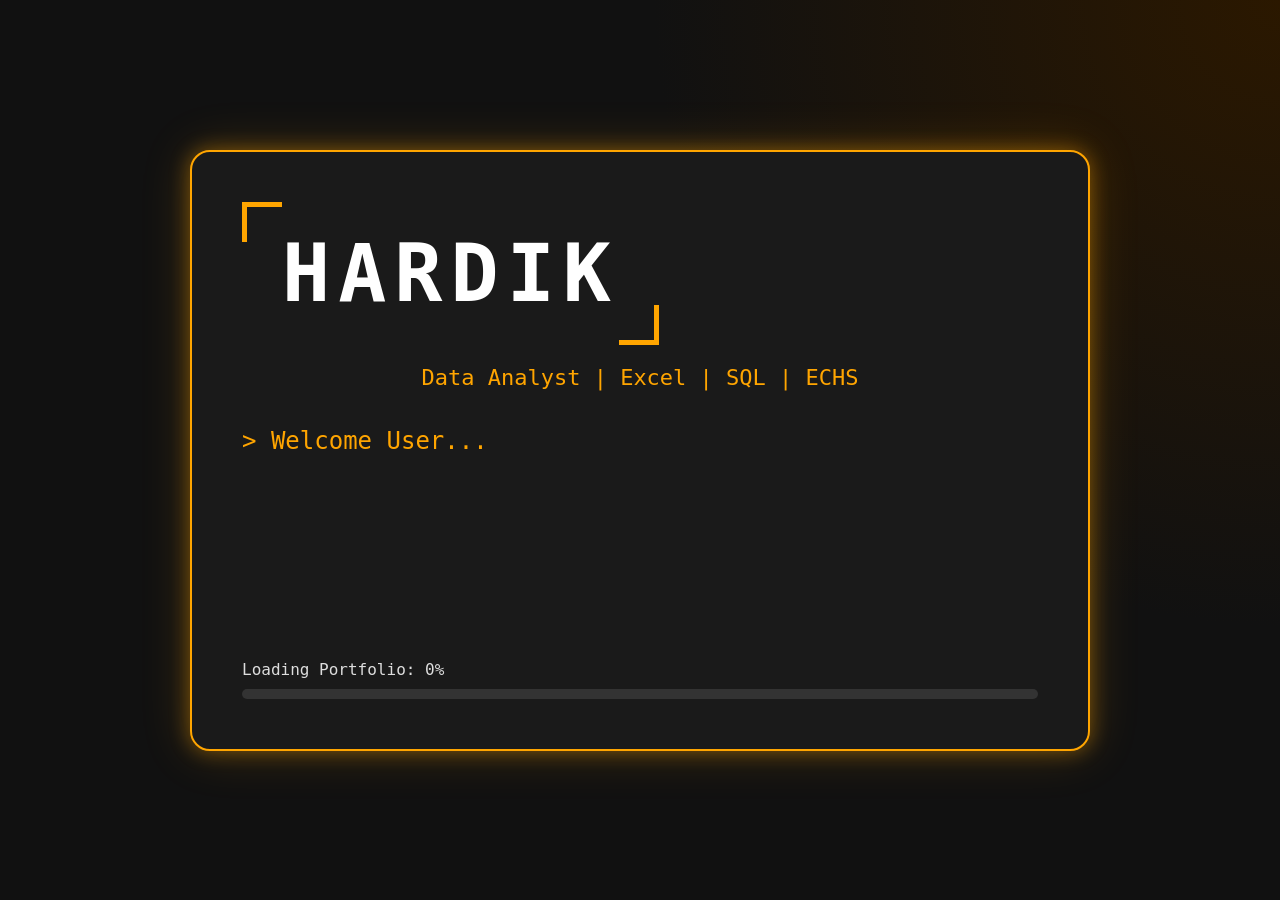
<file: index.html>
<!DOCTYPE html>
<html lang="en">
<head>
    <meta charset="UTF-8">
    <meta name="viewport" content="width=device-width, initial-scale=1.0">
    <title>HARDIK Portfolio</title>
    <link rel="stylesheet" href="home.css">
</head>
<body>

<div class="terminal">

    <h1 class="logo">HARDIK</h1>

    <div class="subtitle">
        Data Analyst | Excel | SQL | ECHS
    </div>

    <div id="typing"></div>

    <div id="progress">
        Loading Portfolio: <span id="percent">0%</span>

        <div class="bar">
            <div class="fill" id="fill"></div>
        </div>
    </div>

    <button id="enterBtn">
        Enter Portfolio
    </button>


</div>

<script src="home.js"></script>

</body>
</html>
</file>
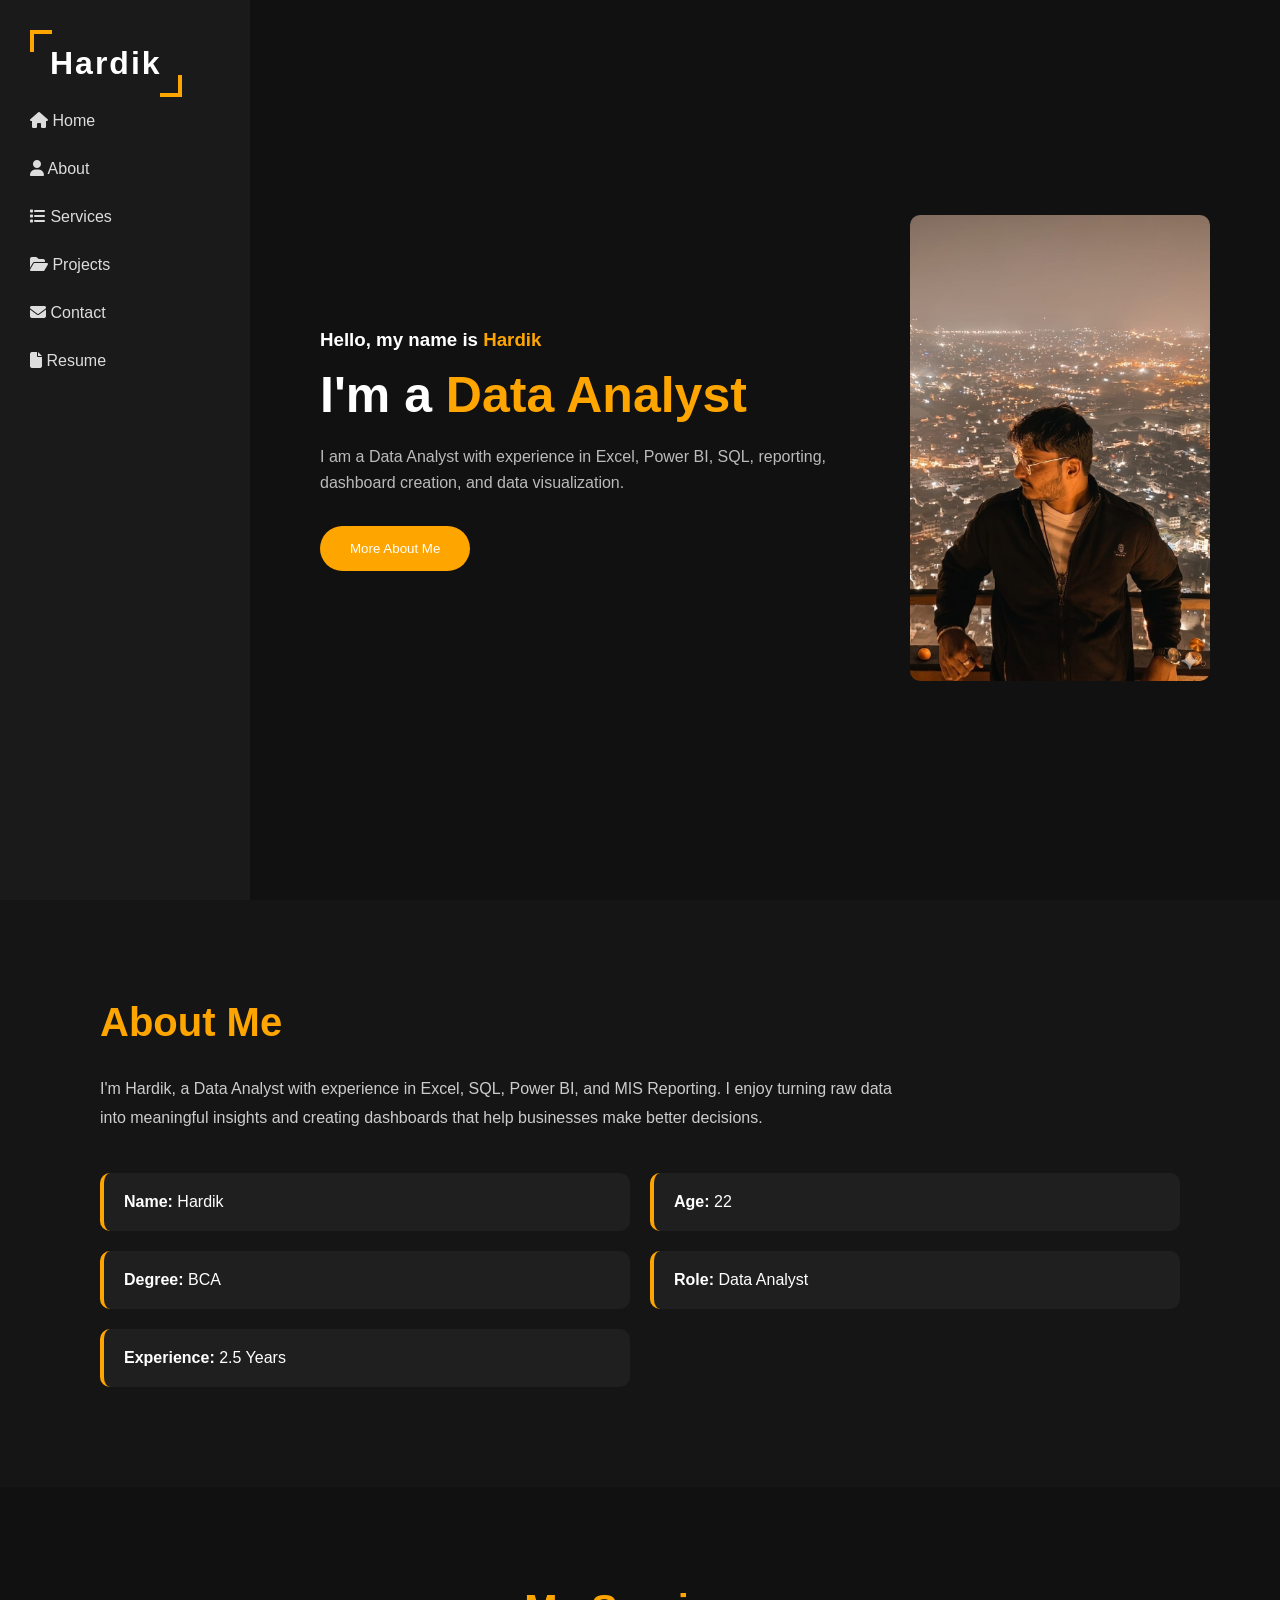
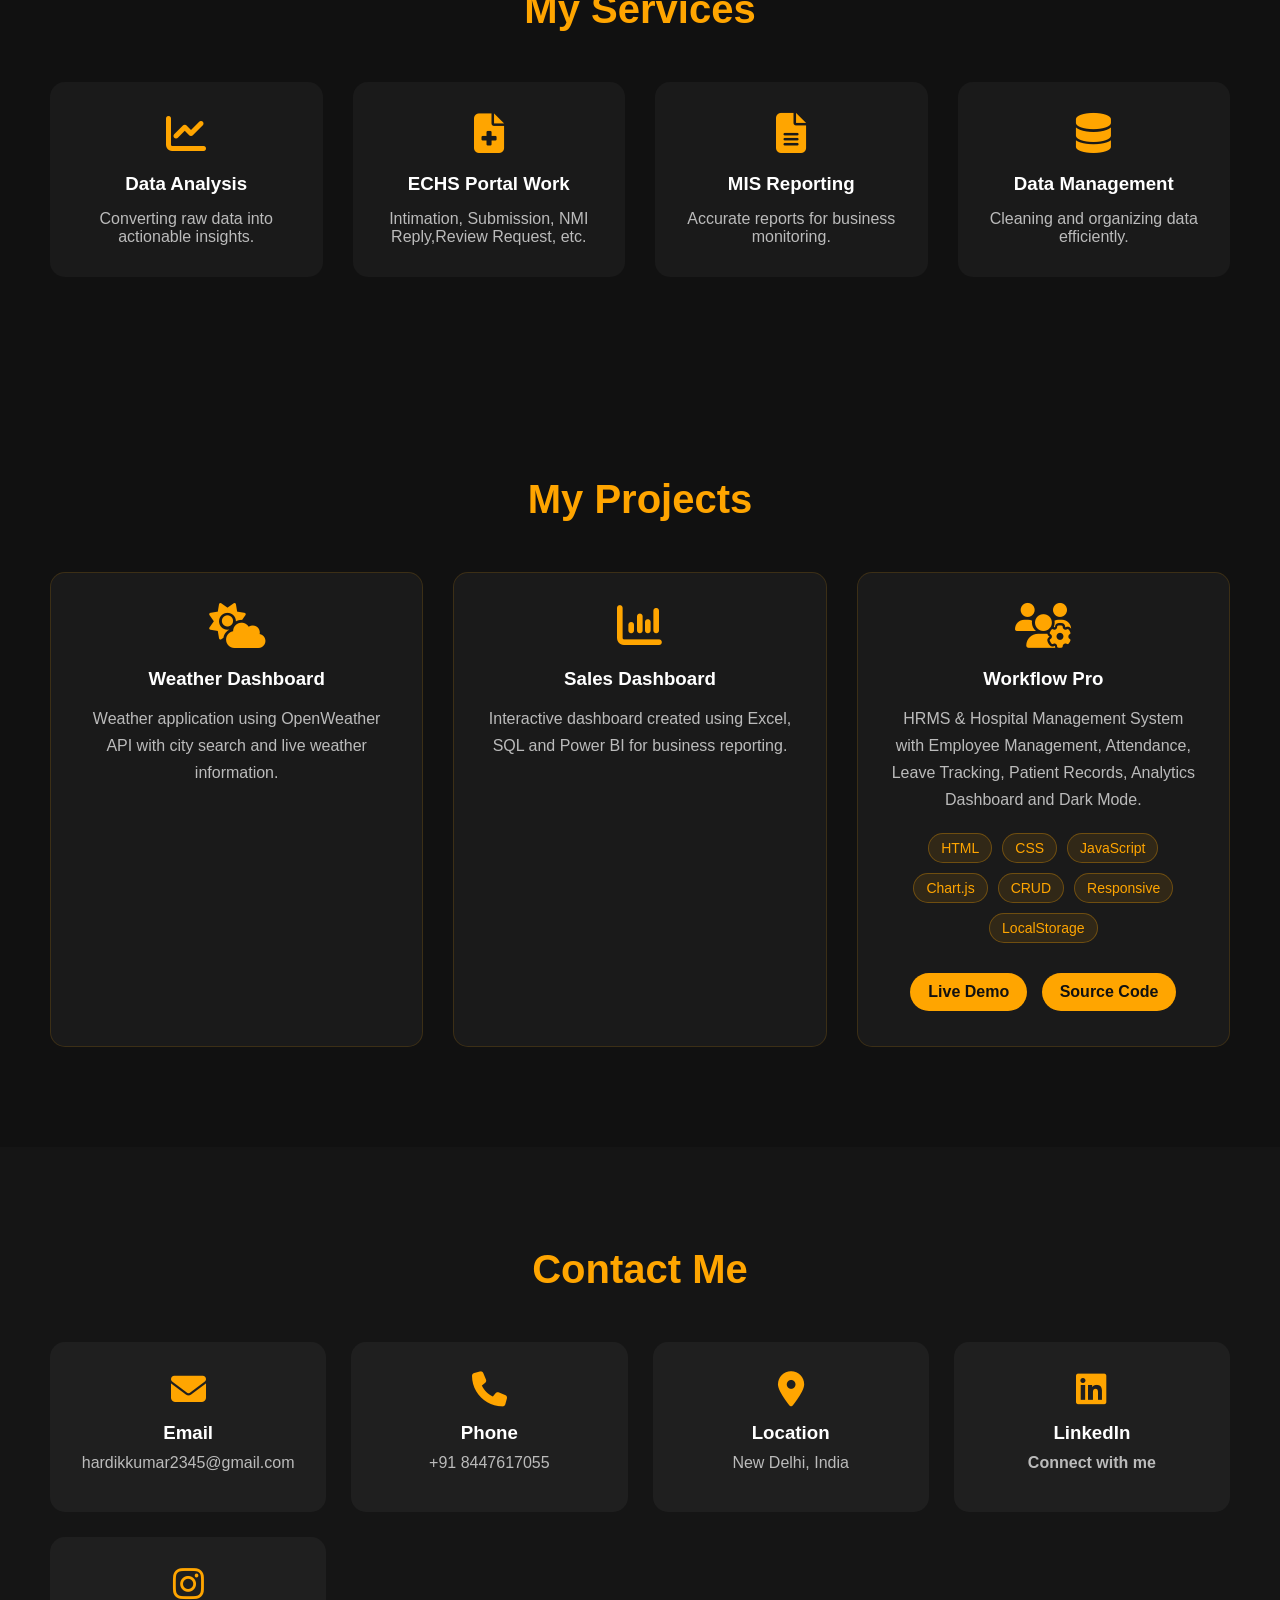
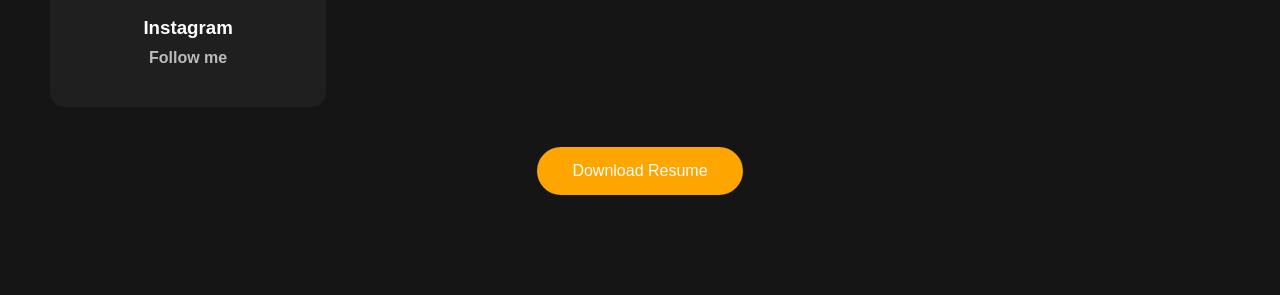
<file: portfolio.html>
<!DOCTYPE html>
<html lang="en">
<head>
    <meta charset="UTF-8">
    <meta name="viewport" content="width=device-width, initial-scale=1.0">
    <title>Portfolio</title>
    <link rel="stylesheet" href="style.css">
    <link rel="stylesheet"
    href="https://cdnjs.cloudflare.com/ajax/libs/font-awesome/6.5.1/css/all.min.css">
</head>
<body>

<div class="hamburger" id="hamburger">
    <i class="fa-solid fa-bars"></i>
</div>

<div class="container">

    <!-- Sidebar -->
    <div class="sidebar" id="sidebar">
        <h2 class="logo">Hardik</h2>

        <ul>
            <li><a href="index.html"><i class="fa fa-home"></i> Home</a></li>
            <li><a href="#about"><i class="fa fa-user"></i> About</a></li>
    <li><a href="#services"><i class="fa fa-list"></i> Services</a></li>
    <li><a href="#projects"><i class="fa fa-folder-open"></i> Projects</a></li>
    <li><a href="#contact"><i class="fa fa-envelope"></i> Contact</a></li>
    <li><a href="Hardik_Resume.pdf" download><i class="fa fa-file"></i> Resume</a></li>
        </ul>
    </div>

    <!-- Main Content -->
    <div class="content">

        <div class="text-section">
            <h3>Hello, my name is <span>Hardik</span></h3>

            <h1>I'm a <span id="typing"></span></h1>

            <p>
                 I am a Data Analyst with experience in Excel, Power BI, SQL,
                  reporting, dashboard creation, and data visualization.
            </p>

            <button id="aboutBtn">More About Me</button>
        </div>

        <div class="image-section">
    <img src="images/profile.jpg" alt="My Image">
</div>

    </div>

</div>
<section id="about" class="about-section">

    <h2>About Me</h2>

    <p>
        I'm Hardik, a Data Analyst with experience in Excel, SQL,
        Power BI, and MIS Reporting. I enjoy turning raw data into
        meaningful insights and creating dashboards that help
        businesses make better decisions.
    </p>

    <div class="about-info">
        <div>
            <strong>Name:</strong> Hardik
        </div>

        <div>
            <strong>Age:</strong> 22
        </div>

        <div>
            <strong>Degree:</strong> BCA
        </div>

        <div>
            <strong>Role:</strong> Data Analyst
        </div>

        <div>
            <strong>Experience:</strong> 2.5 Years
        </div>
    </div>

</section>
<section id="services" class="services-section">

    <h2>My Services</h2>

    <div class="services-container">

        <div class="service-card">
            <i class="fa-solid fa-chart-line"></i>
            <h3>Data Analysis</h3>
            <p>Converting raw data into actionable insights.</p>
        </div>

        <div class="service-card">
            <i class="fa-solid fa-file-medical"></i>
            <h3>ECHS Portal Work</h3>
            <p>Intimation, Submission, NMI Reply,Review Request, etc.</p>
        </div>

        <div class="service-card">
            <i class="fa-solid fa-file-lines"></i>
            <h3>MIS Reporting</h3>
            <p>Accurate reports for business monitoring.</p>
        </div>

        <div class="service-card">
            <i class="fa-solid fa-database"></i>
            <h3>Data Management</h3>
            <p>Cleaning and organizing data efficiently.</p>
        </div>

    </div>

</section>
<section id="projects" class="projects-section">

    <h2>My Projects</h2>

    <div class="projects-container">

        <div class="project-card">
            <i class="fa-solid fa-cloud-sun"></i>
            <h3>Weather Dashboard</h3>
            <p>
                Weather application using OpenWeather API with
                city search and live weather information.
            </p>
        </div>

        <div class="project-card">
            <i class="fa-solid fa-chart-column"></i>
            <h3>Sales Dashboard</h3>
            <p>
                Interactive dashboard created using Excel,
                SQL and Power BI for business reporting.
            </p>
        </div>

        <div class="project-card">
    <i class="fas fa-users-cog"></i>

    <h3>Workflow Pro</h3>

    <p>
        HRMS & Hospital Management System with
        Employee Management, Attendance,
        Leave Tracking, Patient Records,
        Analytics Dashboard and Dark Mode.
    </p>

    <div class="project-tech">
    <span>HTML</span>
    <span>CSS</span>
    <span>JavaScript</span>
    <span>Chart.js</span>
    <span>CRUD</span>
    <span>Responsive</span>
    <span>LocalStorage</span>
</div>

    <a href="https://hardik1174.github.io/WorkFlow-Pro/"
       target="_blank"
       class="project-btn">
       Live Demo
    </a>

    <a href="https://github.com/Hardik1174/WorkFlow-Pro/blob/feccb87ffd7037d7168c5da6023219352929782b/login.html"
       target="_blank"
       class="project-btn">
       Source Code
    </a>
</div>

    </div>

</section>
<section id="contact" class="contact-section">

    <h2>Contact Me</h2>

    <div class="contact-info">

        <div class="contact-card">
            <i class="fa-solid fa-envelope"></i>
            <h3>Email</h3>
            <p>hardikkumar2345@gmail.com</p>
        </div>

        <div class="contact-card">
            <i class="fa-solid fa-phone"></i>
            <h3>Phone</h3>
            <p>+91 8447617055</p>
        </div>

        <div class="contact-card">
            <i class="fa-solid fa-location-dot"></i>
            <h3>Location</h3>
            <p>New Delhi, India</p>
        </div>
        <div class="contact-card">
    <i class="fa-brands fa-linkedin"></i>
    <h3>LinkedIn</h3>
    <p>
        <a href="https://www.linkedin.com/in/hardik-2163813aa/" target="_blank">
            Connect with me
        </a>
    </p>
</div>

<div class="contact-card">
    <i class="fa-brands fa-instagram"></i>
    <h3>Instagram</h3>
    <p>
        <a href="https://www.instagram.com/hardik_1174/" target="_blank">
            Follow me
        </a>
    </p>
</div>

    </div>

<div class="resume-btn">
    <a href="Hardik_Resume.pdf" download>
        <button>Download Resume</button>
    </a>
</div>
<div class="modal" id="aboutModal">

    <div class="modal-content">

    <span class="close">&times;</span>

    <h2>About Me</h2>

    <div class="card-container">

        <div class="card">
            <i class="fa-solid fa-user"></i>
            <h3>About Me</h3>
            <p>Passionate learner who loves technology, computers, and building real-world skills through practice and projects.</p>
        </div>

        <div class="card">
            <i class="fa-solid fa-heart"></i>
            <h3>Hobbies</h3>
            <p>Music, Sketching, Gym workouts, exploring tech, and learning new skills online.</p>
        </div>

        <div class="card">
            <i class="fa-solid fa-code"></i>
            <h3>Skills</h3>
            <p>Excel, SQL, ECHS Portal Work, MIS, Data Analysis, and basic Web Development.</p>
        </div>

        <div class="card">
            <i class="fa-solid fa-bullseye"></i>
            <h3>Interest</h3>
            <p>Focused on Data Analytics and Web Development, aiming to gain real-world experience and grow professionally.</p>
        </div>

    </div>

    </div>
</div>
<script src="script.js"></script>
</body>
</html>
</file>
<file: home.css>
*{
    margin:0;
    padding:0;
    box-sizing:border-box;
}

body{
    background: radial-gradient(circle at top right,#2b1800,#111 40%);
    color:orange;
    font-family:Consolas, monospace;
    min-height:100vh;
    display:flex;
    justify-content:center;
    align-items:center;
    overflow-x:hidden;
    padding:15px;
    transition:opacity .8s ease;
}

.terminal{
    width:85%;
    max-width:900px;
    background:#1a1a1a;
    border:2px solid orange;
    border-radius:15px;
    padding:35px;
    box-shadow:0 0 25px rgba(255,165,0,.4);
}

#typing{
    font-size:24px;
    line-height:1.8;
    min-height:220px;
    white-space:pre-wrap;
    word-break:break-word;
}

.cursor{
    animation:blink .8s infinite;
}

@keyframes blink{
    50%{
        opacity:0;
    }
}

#progress{
    margin-top:20px;
    color:#ddd;
}

.bar{
    width:100%;
    height:10px;
    background:#333;
    border-radius:10px;
    overflow:hidden;
    margin-top:10px;
}

.fill{
    width:0%;
    height:100%;
    background:orange;
}

#enterBtn{
    display:none;
    margin-top:30px;
    padding:15px 35px;
    background:orange;
    color:black;
    border:none;
    border-radius:30px;
    cursor:pointer;
    font-weight:bold;
    font-size:18px;
}

#enterBtn:hover{
    transform:scale(1.05);
    transition:.3s;
}

.glitch{
    animation:glitch .15s 6;
}

@keyframes glitch{
    0%{transform:translate(2px,0);}
    25%{transform:translate(-2px,0);}
    50%{transform:translate(2px,0);}
    75%{transform:translate(-2px,0);}
    100%{transform:translate(0);}
}
.logo{
    font-size:80px;
    color:white;
    letter-spacing:8px;
    text-align:center;
    position:relative;
    display:inline-block;
    padding:25px 40px;
    margin-bottom:20px;
}

.logo::before{
    content:"";
    position:absolute;
    top:0;
    left:0;
    width:35px;
    height:35px;
    border-top:5px solid orange;
    border-left:5px solid orange;
}

.logo::after{
    content:"";
    position:absolute;
    bottom:0;
    right:0;
    width:35px;
    height:35px;
    border-bottom:5px solid orange;
    border-right:5px solid orange;
}

.subtitle{
    text-align:center;
    color:orange;
    font-size:22px;
    margin-bottom:30px;
}

.terminal{
    background:#1a1a1a;
    padding:50px;
    border-radius:20px;
    border:2px solid orange;
    box-shadow:
        0 0 20px rgba(255,165,0,.4),
        0 0 50px rgba(255,165,0,.2);
}

body{
    background:
    radial-gradient(circle at top right,#2b1800,#111 40%);
}
/* MOBILE RESPONSIVE */

@media (max-width: 768px){

    .terminal{
        width:95%;
        padding:25px;
    }

    .logo{
        font-size:45px;
        letter-spacing:4px;
        padding:15px 20px;
        margin-bottom:15px;
        display:block;
        text-align:center;
    }

    .logo::before,
    .logo::after{
        width:20px;
        height:20px;
        border-width:3px;
    }

    .subtitle{
        font-size:16px;
        margin-bottom:20px;
    }

    #typing{
        font-size:16px;
        min-height:140px;
        line-height:1.6;
    }

    #progress{
        font-size:14px;
    }

    .bar{
        height:8px;
    }

    #enterBtn{
        width:100%;
        font-size:16px;
        padding:12px;
    }
}

@media (max-width: 480px){

    .terminal{
        padding:20px;
        border-radius:12px;
    }

    .logo{
        font-size:35px;
        letter-spacing:2px;
    }

    .subtitle{
        font-size:14px;
    }

    #typing{
        font-size:14px;
        min-height:120px;
    }

    #enterBtn{
        font-size:14px;
        padding:10px;
    }
}
</file>
<file: style.css>
*{
    margin:0;
    padding:0;
    box-sizing:border-box;
    font-family:Arial, sans-serif;
}

body{
    background:#111;
    color:white;
}

.container{
    display:flex;
    min-height:100vh;
}

.sidebar{
    width:250px;
    background:#1a1a1a;
    padding:30px;
}

.logo{
    position: relative;
    display: inline-block;
    color: white;
    font-size: 32px;
    font-weight: 700;
    letter-spacing: 2px;
    padding: 15px 20px;
}

.logo::before{
    content: "";
    position: absolute;
    top: 0;
    left: 0;
    width: 18px;
    height: 18px;
    border-top: 4px solid orange;
    border-left: 4px solid orange;
}

.logo::after{
    content: "";
    position: absolute;
    bottom: 0;
    right: 0;
    width: 18px;
    height: 18px;
    border-bottom: 4px solid orange;
    border-right: 4px solid orange;
}

ul{
    list-style:none;
}

ul li{
    padding:15px 0;
    cursor:pointer;
    color:#ddd;
}

ul li:hover{
    color:orange;
}

.content{
    flex:1;
    display:flex;
    justify-content:space-around;
    align-items:center;
    padding:50px;
}

.text-section{
    max-width:550px;
}

.text-section h3{
    margin-bottom:15px;
}

.text-section span{
    color:orange;
}

.text-section h1{
    font-size:50px;
    margin-bottom:20px;
}

.text-section p{
    color:#bbb;
    line-height:1.6;
    margin-bottom:30px;
}

button{
    background:orange;
    color:white;
    border:none;
    padding:15px 30px;
    border-radius:30px;
    cursor:pointer;
}

.image-section{
    position:relative;
}

.image-section img{
    width:300px;
    border-radius:10px;
}

.frame::before,
.frame::after{
    content:'';
    position:absolute;
    width:70px;
    height:70px;
    border:6px solid orange;
}

.frame::before{
    top:-20px;
    left:-20px;
    border-right:none;
    border-bottom:none;
}

.frame::after{
    bottom:-20px;
    right:-20px;
    border-left:none;
    border-top:none;
}

@media(max-width:768px){

    .container{
        flex-direction:column;
    }

    .sidebar{
        width:100%;
    }

    .content{
        flex-direction:column;
        text-align:center;
        gap:40px;
    }
}
ul li a{
    color:#ddd;
    text-decoration:none;
}

ul li a:hover{
    color:orange;
}
html{
    scroll-behavior:smooth;
}

.about-section{
    padding:100px;
    background:#151515;
    color:white;
}

.about-section h2{
    font-size:40px;
    color:orange;
    margin-bottom:30px;
}

.about-section p{
    max-width:800px;
    line-height:1.8;
    color:#ccc;
}

.about-info{
    display:grid;
    grid-template-columns:repeat(2,1fr);
    gap:20px;
    margin-top:40px;
}

.about-info div{
    background:#1f1f1f;
    padding:20px;
    border-left:4px solid orange;
    border-radius:10px;
}
.services-section{
    padding:100px 50px;
    background:#111;
    color:white;
    text-align:center;
}

.services-section h2{
    color:orange;
    font-size:40px;
    margin-bottom:50px;
}

.services-container{
    display:grid;
    grid-template-columns:repeat(auto-fit,minmax(250px,1fr));
    gap:30px;
}

.service-card{
    background:#1a1a1a;
    padding:30px;
    border-radius:15px;
    transition:.4s;
    border:1px solid transparent;
}

.service-card:hover{
    transform:translateY(-10px);
    border-color:orange;
    box-shadow:0 0 20px rgba(255,165,0,.3);
}

.service-card i{
    font-size:40px;
    color:orange;
    margin-bottom:20px;
}

.service-card h3{
    margin-bottom:15px;
}

.service-card p{
    color:#bbb;
}
.contact-section{
    padding:100px 50px;
    text-align:center;
    background:#151515;
}

.contact-section h2{
    color:orange;
    font-size:40px;
    margin-bottom:50px;
}

.contact-info{
    display:grid;
    grid-template-columns:repeat(auto-fit,minmax(250px,1fr));
    gap:25px;
}

.contact-card{
    background:#1f1f1f;
    padding:30px;
    border-radius:15px;
    transition:.3s;
}

.contact-card:hover{
    transform:translateY(-8px);
    box-shadow:0 0 15px rgba(255,165,0,.3);
}
.contact-card i{
    font-size:35px;
    color:orange;
    margin-bottom:15px;
}

.contact-card h3{
    margin-bottom:10px;
}

.contact-card p{
    color:#bbb;
    margin-bottom:10px;
}

/* Links (LinkedIn / Insta clickable text) */
.contact-card a{
    color:#bbb;
    text-decoration:none;
    font-weight:600;
    transition:0.3s;
}

.contact-card a:hover{
    color:orange;
    letter-spacing:0.5px;
}

.resume-btn{
    text-align:center;
    margin-top:40px;
}

.resume-btn button{
    background:orange;
    color:white;
    border:none;
    padding:15px 35px;
    border-radius:30px;
    cursor:pointer;
    font-size:16px;
    transition:.3s;
}

.resume-btn button:hover{
    transform:translateY(-3px);
    box-shadow:0 0 15px rgba(255,165,0,.4);
}
.modal{
    display:none;
    position:fixed;
    top:0;
    left:0;
    width:100%;
    height:100%;
    background:rgba(0,0,0,0.8);
    backdrop-filter:blur(8px);
    justify-content:center;
    align-items:center;
    z-index:1000;
}

.modal-content{
    width:550px;
    max-width:90%;
    background:#1a1a1a;
    color:white;
    padding:35px;
    border-radius:20px;
    border:2px solid orange;
    box-shadow:0 0 30px rgba(255,165,0,.3);
    animation:popup .4s ease;
}

.modal-content h2{
    color:orange;
    margin-bottom:20px;
}

.close{
    float:right;
    font-size:30px;
    cursor:pointer;
    color:orange;
}

.card-container{
    margin-top:25px;
    display:grid;
    grid-template-columns:repeat(auto-fit, minmax(220px, 1fr));
    gap:15px;
}

/* apply card styling to .card (NOT p) */
.card-container .card{
    background:#1f1f1f;
    padding:20px;
    border-radius:12px;
    border-left:4px solid orange;
    transition:0.3s ease;

    opacity:0;
    transform:translateY(20px);
    animation:fadeUp 0.5s ease forwards;
}

.card-container .card i{
    font-size:28px;
    color:orange;
    margin-bottom:10px;
}

.card-container .card:hover{
    transform:translateY(-6px);
    box-shadow:0 10px 20px rgba(255,165,0,0.2);
}

.card-container .card:nth-child(1){animation-delay:0.1s;}
.card-container .card:nth-child(2){animation-delay:0.2s;}
.card-container .card:nth-child(3){animation-delay:0.3s;}
.card-container .card:nth-child(4){animation-delay:0.4s;}
@keyframes popup{
    from{
        transform:scale(0.7);
        opacity:0;
    }
    to{
        transform:scale(1);
        opacity:1;
    }
}

@keyframes fadeUp {
    from {
        opacity: 0;
        transform: translateY(30px);
    }
    to {
        opacity: 1;
        transform: translateY(0);
    }
}

/* HAMBURGER BUTTON */
.hamburger{
    display:none;
    position:fixed;
    top:15px;
    right:15px;
    background:orange;
    color:white;
    padding:10px;
    border-radius:5px;
    font-size:22px;
    cursor:pointer;
    z-index:2000;
}

/* MOBILE VIEW */
@media(max-width:768px){

    .hamburger{
        display:block;
    }

    .sidebar{
        position:fixed;
        top:0;
        left:-250px;
        width:250px;
        height:100%;
        transition:0.3s;
        z-index:1500;
    }

    .sidebar.active{
        left:0;
    }

    .content{
        flex-direction:column;
        text-align:center;
        padding:20px;
    }

    .image-section img{
        width:220px;
    }

    .text-section h1{
        font-size:32px;
    }

    .about-section,
    .services-section,
    .contact-section{
        padding:50px 20px;
    }

    .about-info{
        grid-template-columns:1fr;
    }

    .modal-content{
        width:95%;
    }
}
.projects-section{
    padding:100px 50px;
    background:#111;
    color:white;
    text-align:center;
}

.projects-section h2{
    color:orange;
    font-size:40px;
    margin-bottom:50px;
}

.projects-container{
    display:grid;
    grid-template-columns:repeat(auto-fit,minmax(280px,1fr));
    gap:30px;
}

.project-card{
    background:#1a1a1a;
    padding:30px;
    border-radius:15px;
    border:1px solid rgba(255,165,0,.15);
    text-align:center;
    transition:.4s;
}

.project-card:hover{
    transform:translateY(-10px);
    border-color:orange;
    box-shadow:
    0 0 20px rgba(255,165,0,.3),
    0 0 40px rgba(255,165,0,.1);
}

.project-card i{
    font-size:45px;
    color:orange;
    margin-bottom:20px;
}

.project-card h3{
    color:white;
    margin-bottom:15px;
}

.project-card p{
    color:#bbb;
    line-height:1.7;
    margin-bottom:20px;
}

/* Tech Stack */
.project-tech{
    display:flex;
    flex-wrap:wrap;
    justify-content:center;
    gap:10px;
    margin-bottom:25px;
}

.project-tech span{
    background:rgba(255,165,0,.1);
    color:orange;
    border:1px solid rgba(255,165,0,.3);
    padding:6px 12px;
    border-radius:20px;
    font-size:14px;
}

/* Buttons */
.project-btn{
    display:inline-block;
    margin:5px;
    padding:10px 18px;
    background:orange;
    color:#111;
    text-decoration:none;
    font-weight:bold;
    border-radius:25px;
    transition:.3s;
}

.project-btn:hover{
    transform:translateY(-3px);
    box-shadow:0 0 15px rgba(255,165,0,.5);
}
</file>
